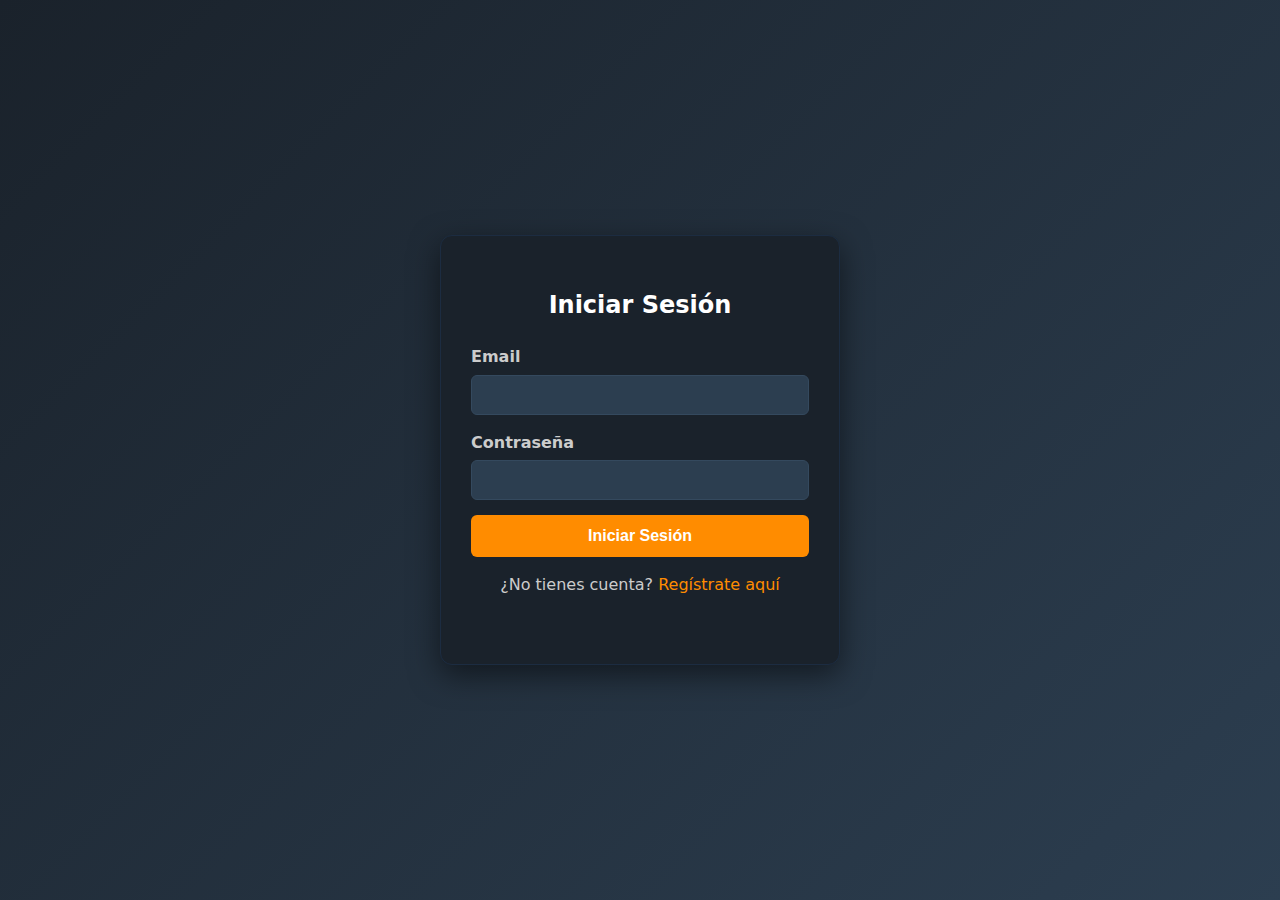
<file: login.html>
<!DOCTYPE html>
<html lang="es">
<head>
  <meta charset="UTF-8">
  <meta name="viewport" content="width=device-width, initial-scale=1.0">
  <title>Iniciar Sesión - ZOKKO</title>
  <link rel="stylesheet" href="style.css">
</head>
<body>
  <div class="auth-container">
    <div class="auth-card">
      <h2>Iniciar Sesión</h2>
      <form id="loginForm">
        <div class="form-group">
          <label for="loginEmail">Email</label>
          <input type="email" id="loginEmail" required>
        </div>
        <div class="form-group">
          <label for="loginPassword">Contraseña</label>
          <input type="password" id="loginPassword" required>
        </div>
        <button type="submit" class="btn btn-cta">Iniciar Sesión</button>
      </form>
      <p class="auth-link">
        ¿No tienes cuenta? <a href="register.html">Regístrate aquí</a>
      </p>
      <div id="loginMessage" class="message"></div>
    </div>
  </div>

  <script src="script.js"></script>
</body>
</html>
</file>
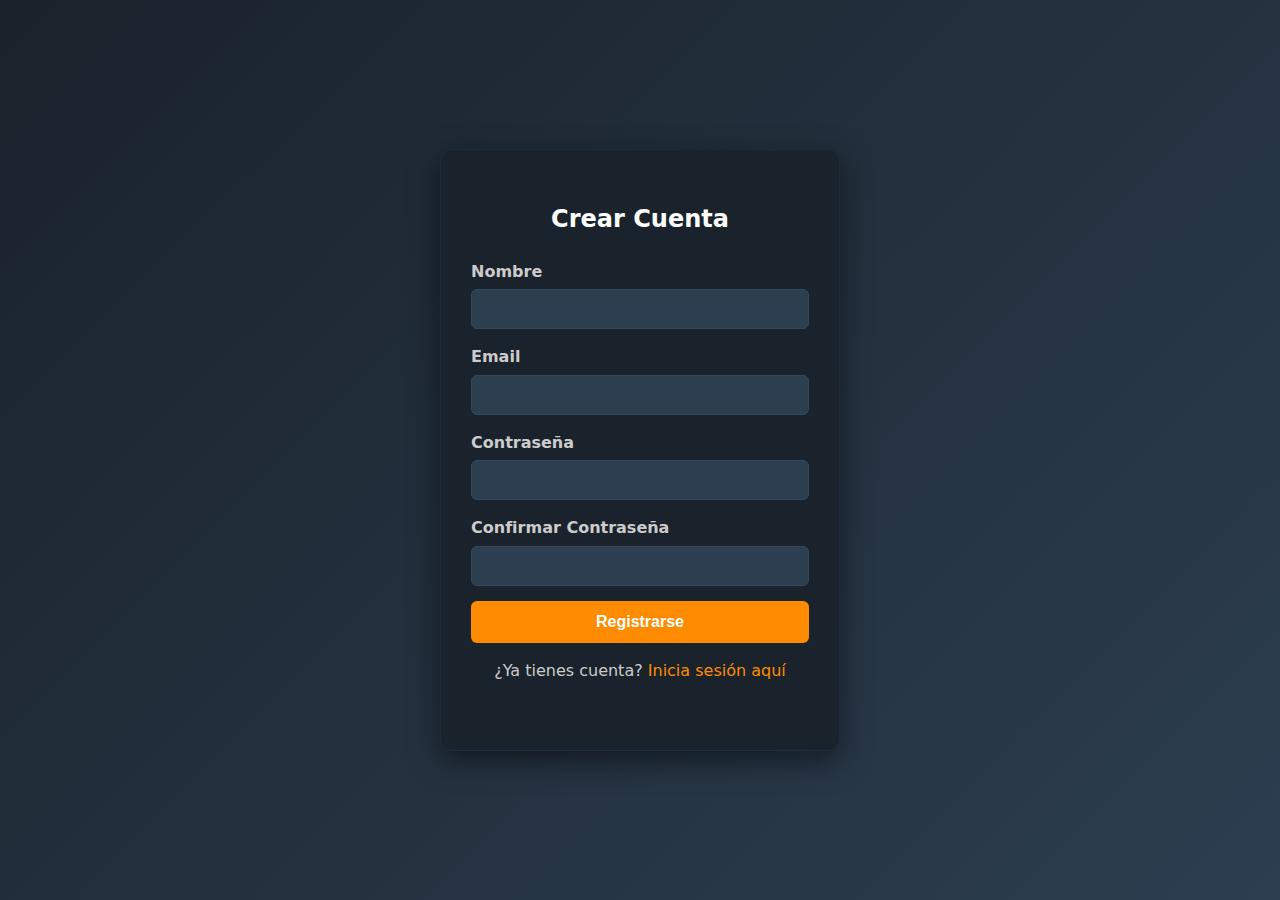
<file: register.html>
<!DOCTYPE html>
<html lang="es">
<head>
  <meta charset="UTF-8">
  <meta name="viewport" content="width=device-width, initial-scale=1.0">
  <title>Registrarse - ZOKKO</title>
  <link rel="stylesheet" href="style.css">
</head>
<body>
  <div class="auth-container">
    <div class="auth-card">
      <h2>Crear Cuenta</h2>
      <form id="registerForm">
        <div class="form-group">
          <label for="registerName">Nombre</label>
          <input type="text" id="registerName" required>
        </div>
        <div class="form-group">
          <label for="registerEmail">Email</label>
          <input type="email" id="registerEmail" required>
        </div>
        <div class="form-group">
          <label for="registerPassword">Contraseña</label>
          <input type="password" id="registerPassword" required minlength="6">
        </div>
        <div class="form-group">
          <label for="registerConfirmPassword">Confirmar Contraseña</label>
          <input type="password" id="registerConfirmPassword" required>
        </div>
        <button type="submit" class="btn btn-cta">Registrarse</button>
      </form>
      <p class="auth-link">
        ¿Ya tienes cuenta? <a href="login.html">Inicia sesión aquí</a>
      </p>
      <div id="registerMessage" class="message"></div>
    </div>
  </div>

  <script src="script.js"></script>
</body>
</html>
</file>
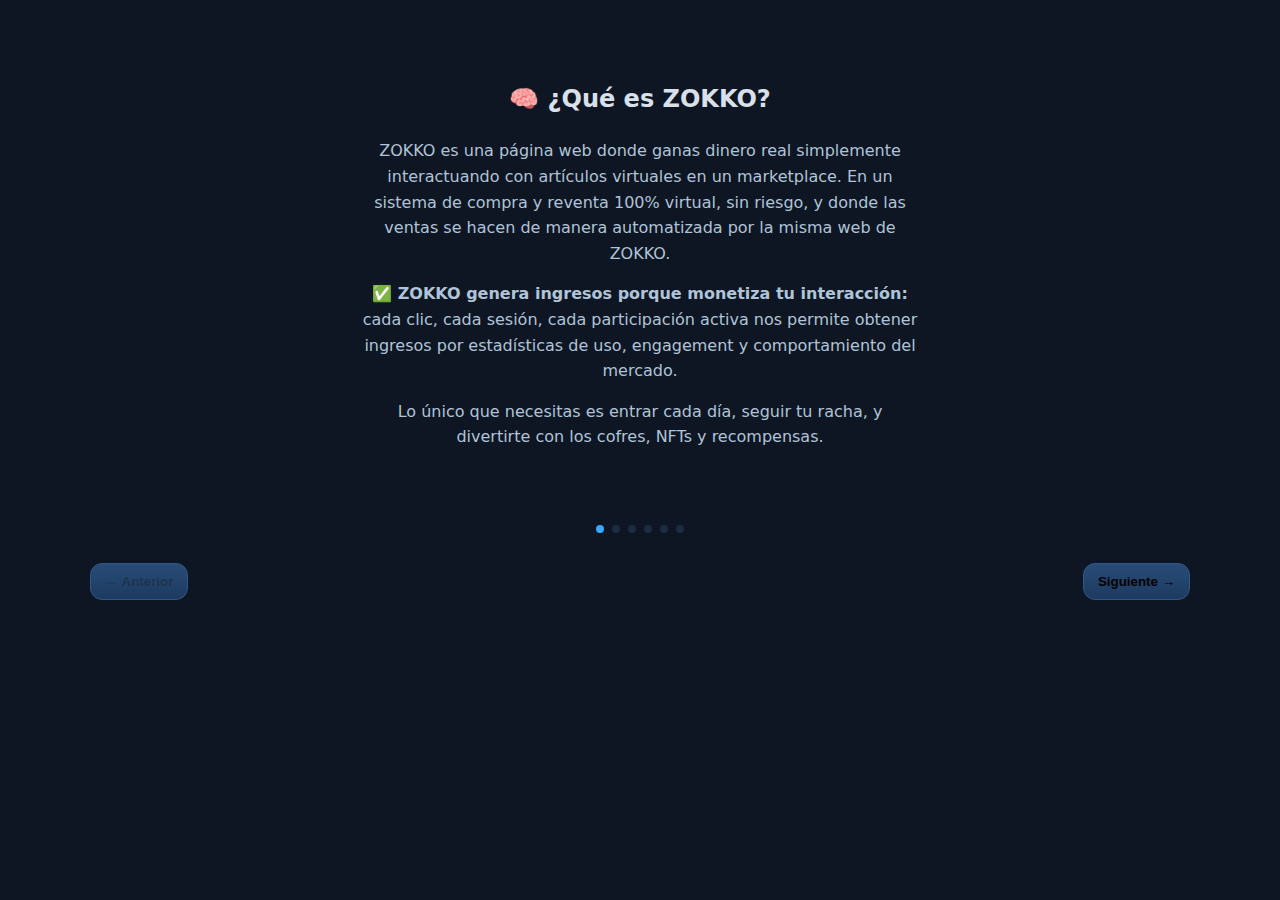
<file: tutorial.html>
<!DOCTYPE html>
<html lang="es">
<head>
  <meta charset="UTF-8" />
  <meta name="viewport" content="width=device-width, initial-scale=1.0" />
  <title>Tutorial — ZOKKO</title>
  <link rel="stylesheet" href="style.css" />
  <style>
    .tutorial-screen { display: none; padding: 40px 20px; text-align: center; max-width: 600px; margin: 0 auto; }
    .tutorial-screen.active { display: block; }
    .tutorial-screen h2 { font-size: 24px; margin: 20px 0; }
    .tutorial-screen p { line-height: 1.6; margin: 15px 0; color: var(--muted); }
    .tutorial-nav { display: flex; justify-content: space-between; margin-top: 30px; }
    .progress-dots { display: flex; justify-content: center; gap: 8px; margin: 20px 0; }
    .dot { width: 8px; height: 8px; border-radius: 50%; background: var(--border); }
    .dot.active { background: var(--pri); }
  </style>
</head>
<body style="background: var(--bg);">
  <div class="container" style="padding: 20px 0;">
    <div class="tutorial-screen active" data-step="1">
      <h2>🧠 ¿Qué es ZOKKO?</h2>
      <p>ZOKKO es una página web donde ganas dinero real simplemente interactuando con artículos virtuales en un marketplace. En un sistema de compra y reventa 100% virtual, sin riesgo, y donde las ventas se hacen de manera automatizada por la misma web de ZOKKO.</p>
      <p><strong>✅ ZOKKO genera ingresos porque monetiza tu interacción:</strong> cada clic, cada sesión, cada participación activa nos permite obtener ingresos por estadísticas de uso, engagement y comportamiento del mercado.</p>
      <p>Lo único que necesitas es entrar cada día, seguir tu racha, y divertirte con los cofres, NFTs y recompensas.</p>
    </div>
    <div class="tutorial-screen" data-step="2">
      <h2>💰 ¿Cómo ganas dinero?</h2>
      <p>En ZOKKO todo funciona con puntos.<br><strong>1 punto = $0.10 MXN.</strong></p>
      <p>Solo sigue estos pasos:</p>
      <ol style="text-align: left; margin: 15px auto; max-width: 400px;">
        <li>Compra artículos con tus puntos disponibles</li>
        <li>Espera el tiempo asignado (5 min, 1 hr, etc.)</li>
        <li>La app revende el artículo por ti (automáticamente)</li>
        <li>Ganas puntos → se convierten en dinero real 💵</li>
      </ol>
      <p>Tus ganancias siempre son seguras, programadas y visibles desde el panel principal.</p>
    </div>
    <div class="tutorial-screen" data-step="3">
      <h2>🎁 ¿Qué es la prueba gratuita?</h2>
      <p><strong>¡Comienza gratis, gana sin invertir!</strong></p>
      <p>ZOKKO te regala <strong>14 días de prueba gratuita</strong> para que puedas conocer y usar la app sin pagar nada.</p>
      <p>Durante este período puedes:</p>
      <ul style="text-align: left; margin: 15px auto; max-width: 400px;">
        <li>✅ Realizar hasta 5 compras virtuales por día</li>
        <li>✅ Ganar Dinero Real</li>
        <li>✅ Familiarizarte con el sistema de forma segura</li>
      </ul>
      <p><strong>¿Qué pasa cuando termina la prueba?</strong><br>Tienes dos opciones:<br>
        • Esperar 30 días y continuar en el plan gratuito mensual<br>
        • O comprar un plan para seguir generando ingresos al instante</p>
      <p>¿Cuándo puedes retirar tus ganancias?<br>Puedes hacer retiros semanales siempre que alcances el mínimo de retiro.<br>¡Tú controlas tu tiempo y tu dinero!</p>
    </div>
    <div class="tutorial-screen" data-step="4">
      <h2>📦 ¿Cómo comprar un plan?</h2>
      <p><strong>Sube de nivel con los planes ZOKKO</strong></p>
      <p>Si quieres seguir ganando después de la prueba, puedes comprar uno de nuestros planes escalables.</p>
      <p><strong>👉 Cada plan:</strong></p>
      <ul style="text-align: left; margin: 15px auto; max-width: 400px;">
        <li>Tiene un precio fijo</li>
        <li>Te da ganancias exactas</li>
        <li>Tiene artículos asignados por orden</li>
        <li>¡No hay riesgo ni sorpresas!</li>
      </ul>
      <p><strong>💳 Puedes pagar por Binance o SPEI</strong> y enviar el comprobante por WhatsApp para activarlo en minutos.</p>
    </div>
    <div class="tutorial-screen" data-step="5">
      <h2>🔐 Seguridad y soporte</h2>
      <p><strong>Nos tomamos tu confianza en serio.</strong></p>
      <ul style="text-align: left; margin: 15px auto; max-width: 400px;">
        <li>✅ Cada cuenta está protegida con seguridad avanzada</li>
        <li>✅ Control de IP y actividad sospechosa</li>
        <li>✅ No pedimos datos bancarios ni sensibles</li>
      </ul>
      <p><strong>📲 ¿Dudas o problemas?</strong><br>Nuestro equipo de soporte te atiende por WhatsApp todos los días.</p>
      <p>ZOKKO está diseñada para que ganes, disfrutes y evoluciones a tu ritmo.</p>
    </div>
    <div class="tutorial-screen" data-step="6">
      <h2>✅ ¡Listo para empezar!</h2>
      <p>Ahora conoces cómo funciona ZOKKO.</p>
      <p>Recuerda:</p>
      <ul style="text-align: left; margin: 15px auto; max-width: 400px;">
        <li>Ingresa diario para mantener tu racha</li>
        <li>Invita amigos y gana comisiones</li>
        <li>Sube de nivel con planes escalables</li>
      </ul>
      <button id="finishTutorial" class="btn btn-cta" style="margin-top:20px;">ENTENDIDO, EMPEZAR</button>
    </div>

    <div class="progress-dots" id="progressDots">
      <span class="dot active"></span>
      <span class="dot"></span>
      <span class="dot"></span>
      <span class="dot"></span>
      <span class="dot"></span>
      <span class="dot"></span>
    </div>

    <div class="tutorial-nav">
      <button id="prevBtn" class="btn" disabled>← Anterior</button>
      <button id="nextBtn" class="btn">Siguiente →</button>
    </div>
  </div>

  <script>
    let currentStep = 1;
    const totalSteps = 6;

    function showStep(step) {
      document.querySelectorAll('.tutorial-screen').forEach(el => el.classList.remove('active'));
      document.querySelector(`.tutorial-screen[data-step="${step}"]`).classList.add('active');
      
      document.querySelectorAll('.dot').forEach((el, i) => {
        el.classList.toggle('active', i === step - 1);
      });

      document.getElementById('prevBtn').disabled = (step === 1);
      document.getElementById('nextBtn').textContent = (step === totalSteps) ? 'Finalizar' : 'Siguiente →';
    }

    document.getElementById('nextBtn').addEventListener('click', () => {
      if (currentStep < totalSteps) {
        currentStep++;
        showStep(currentStep);
      } else {
        localStorage.setItem('zokko_tutorial_done', '1');
        window.location.href = 'dashboard.html';
      }
    });

    document.getElementById('prevBtn').addEventListener('click', () => {
      if (currentStep > 1) {
        currentStep--;
        showStep(currentStep);
      }
    });

    document.getElementById('finishTutorial')?.addEventListener('click', () => {
      localStorage.setItem('zokko_tutorial_done', '1');
      window.location.href = 'dashboard.html';
    });

    if (localStorage.getItem('zokko_tutorial_done')) {
      window.location.href = 'dashboard.html';
    }
  </script>
</body>
</html>
</file>
<file: style.css>
:root{
  --bg:#0d1622; --bg2:#0f1c2b; --card:#101e2d;
  --txt:#d9e0ea; --muted:#b0c3d8;
  --pri:#3aa7ff; --pri2:#1d8fff;
  --ok:#1fc77e; --warn:#ffcf5a;
  --chip:#1a2a3f; --chipb:#23364e;
  --border:#1c2c41;
  --shadow:0 8px 30px rgba(0,0,0,.25);
}

*{box-sizing:border-box;transition:all .2s ease}
html,body{
  margin:0;padding:0;
  font-family: 'Inter', system-ui, -apple-system, Segoe UI, Roboto, Arial, sans-serif;
  color:var(--txt);
  background: radial-gradient(1200px 600px at 50% -300px, #182a41 0%, #0d1622 50%, #0d1622 100%) fixed;
  line-height: 1.6;
}
a{color:inherit;text-decoration:none}
.container{width:min(1100px,92%);margin:0 auto}

.topbar{position:sticky;top:0;z-index:30;background:rgba(13,22,34,.7);backdrop-filter:blur(10px);border-bottom:1px solid var(--border)}
.topbar__inner{display:flex;align-items:center;justify-content:space-between;min-height:56px}
.brand{display:flex;align-items:center;gap:10px;font-weight:800;letter-spacing:.6px;font-family: 'Orbitron', sans-serif}
.spark{width:8px;height:8px;border-radius:50%;background:radial-gradient(circle,#b1f 0,#8ef 60%,transparent 100%);box-shadow:0 0 10px #8ef;animation:blink 2s infinite}
@keyframes blink{0%,100%{opacity:1}50%{opacity:.4}}
.menu{display:flex;align-items:center;gap:16px}
.menu .btn,.menu .btn-cta,.menu .link{font-size:.92rem}
.menu a:hover{opacity:.9}

.user-pill{background:linear-gradient(180deg,#1b2b41,#132236);padding:6px 10px;border-radius:999px;border:1px solid var(--border);font-size:.85rem}
.pts-badge{background:#0d2a4a;border:1px solid #2a4c78;border-radius:999px;padding:6px 10px;font-weight:700}

.btn{background:linear-gradient(180deg,#284b77,#1d3b60);border:1px solid #315884;border-radius:12px;padding:10px 14px;cursor:pointer;font-weight:600}
.btn:hover{filter:brightness(1.06)}
.btn-ghost{background:transparent;border:1px solid #345;color:#b0c3d8}
.btn-cta{background:linear-gradient(180deg,#ffa61e,#ff8c00);color:#151b24;border:none}
.btn-primary{background:linear-gradient(180deg,#3aa7ff,#1d8fff);border:1px solid #58b4ff}
.btn-lg{padding:14px 24px;font-size:1.1rem;border-radius:16px}

.hero{padding:60px 0 24px;display:flex;align-items:center;justify-content:center;background:radial-gradient(circle at 50% 0%, rgba(13,22,34,0.8) 0%, #0d1622 100%)}
.hero__inner{text-align:center;max-width:800px}
.hero-title{font-size:34px;margin:0 0 10px;font-weight:800;font-family: 'Orbitron', sans-serif}
.hero-subtitle{color:var(--muted);margin:0 0 20px;font-size:1.1rem}
.hero__actions{display:flex;gap:12px;margin-top:14px;justify-content:center}
.divider{width:100%;height:1px;background:var(--border);margin:30px 0}

.logo-large{
  display:flex;align-items:center;justify-content:center;gap:12px;margin-bottom:20px;
}
.logo-large .spark-logo{
  width:32px;height:32px;border-radius:50%;background:radial-gradient(circle,#b1f 0,#8ef 60%,transparent 100%);box-shadow:0 0 15px #8ef;animation:blink 2s infinite;
}
.logo-large h1{
  font-size:2.5rem;font-weight:800;font-family: 'Orbitron', sans-serif;
  background:linear-gradient(90deg,#8ef,#b1f);-webkit-background-clip:text;background-clip:text;color:transparent;
}

.sitefoot{padding:24px 0;border-top:1px solid var(--border);margin-top:30px;color:var(--muted);text-align:center;font-size:.9rem}

.auth-overlay{position:fixed;inset:0;background:rgba(0,0,0,.45);display:grid;place-items:center}
.auth-card{width:min(520px,92%);background:var(--card);border:1px solid var(--border);border-radius:16px;overflow:hidden}
.auth-tabs{display:flex;gap:6px;padding:10px 12px;border-bottom:1px solid var(--border)}
.auth-tab{background:#152336;border:1px solid #2a405c;color:#a7bee0;border-radius:999px;padding:6px 10px;cursor:pointer;font-weight:600}
.auth-tab.active{background:linear-gradient(180deg,#3aa7ff,#1d8fff);color:#08121f}
.auth-body{padding:14px}
.fld{display:grid;gap:6px}
input{background:#0f2135;border:1px solid #2a3c54;color:#d5e2f3;border-radius:10px;padding:10px 12px;width:100%}
input:focus{border-color:#4c7fc0}

.cardsec{padding:26px 0}
.cardsec .container>h2{margin:8px 0 14px;font-weight:700;font-size:1.5rem}

.mk-grid-horizontal{
  display:flex;
  gap:16px;
  padding:0 10px;
  overflow-x:auto;
  scrollbar-width:thin;
  scrollbar-color:var(--border) var(--card);
}
.mk-grid-horizontal::-webkit-scrollbar{height:6px;}
.mk-grid-horizontal::-webkit-scrollbar-thumb{background:var(--border);border-radius:10px;}
.mk-card{
  position:relative;
  display:grid;
  gap:10px;
  background:#0f2030;
  border:1px solid #1b2a3a;
  border-radius:14px;
  padding:14px;
  box-shadow:var(--shadow);
  transition:.2s;
  min-width:260px;
  max-width:260px;
}
.mk-card:hover{transform:translateY(-2px);box-shadow:0 8px 20px rgba(0,0,0,.25);}
.mk-head{
  display:grid;
  grid-template-columns:auto 1fr auto;
  align-items:center;
  gap:.65rem;
  margin-bottom:.35rem;
}
.mk-emoji{font-size:28px;line-height:1;filter:drop-shadow(0 1px 0 rgba(0,0,0,.35));}
.mk-title{font-weight:700;font-size:1rem;}
.mk-badge{font-size:12px;padding:2px 8px;border-radius:999px;background:#0b2a3f;border:1px solid #103a57;}
.mk-price b{font-size:15px;}
.mk-meta{font-size:12px;opacity:.7;}
.mk-cta{display:flex;justify-content:center;}
.btn-buy{width:100%;padding:8px;font-size:.9rem;border-radius:8px;}

.plans-section{margin:20px 0;}
.plans-container{
  display:grid;
  grid-template-columns:repeat(auto-fit,minmax(300px,1fr));
  gap:20px;
}
.plan-active.card{
  background:var(--card);
  border:1px solid var(--border);
  border-radius:16px;
  padding:20px;
  margin-top:10px;
}
.plan-active .plan-row{
  display:flex;
  justify-content:space-between;
  align-items:center;
  margin-bottom:8px;
}
.plan-active .plan-bar{
  height:6px;
  background:#0b2a45;
  border-radius:999px;
  overflow:hidden;
  margin:8px 0;
}
.plan-active .plan-bar span{
  display:block;
  height:100%;
  background:linear-gradient(90deg,#3aa7ff,#1fc77e);
}
.plan-active .plan-row small{
  opacity:0.8;
  font-size:0.85rem;
}

.plan-card{
  display:grid;
  gap:10px;
  background:linear-gradient(180deg,#0f2135,#0b1a2a);
  border:1px solid var(--border);
  border-radius:16px;
  padding:16px;
  box-shadow:var(--shadow);
  transition:.2s;
}
.plan-card:hover{transform:translateY(-2px);box-shadow:0 8px 20px rgba(0,0,0,.25);}
.plan-top{
  display:flex;
  align-items:center;
  justify-content:space-between;
  gap:12px;
}
.plan-title{font-weight:700;font-size:16px;}
.plan-badge{font-size:12px;background:#0e2c4a;border:1px solid #1f4f7a;border-radius:999px;padding:2px 8px;}
.plan-price b{font-size:18px;}
.plan-list{margin:0;padding-left:18px;display:grid;gap:6px;}

.referrals-section{margin:20px 0;}
.ref-wrap{
  background:var(--card);
  border:1px solid var(--border);
  border-radius:14px;
  padding:14px;
  display:grid;
  gap:12px;
}
.ref-code-line{
  display:flex;
  gap:8px;
  align-items:center;
  margin-bottom:10px;
}
.ref-code-line code{
  flex:1;
  font-size:0.9rem;
  padding:6px 10px;
  border-radius:8px;
  background:#0f2135;
  border:1px solid #2a3c54;
  overflow:hidden;
  text-overflow:ellipsis;
  white-space:nowrap;
}
.ref-count{font-size:0.9rem;color:var(--muted);}

.balance-section{margin:20px 0;}
.balance-card{
  background:linear-gradient(145deg,#0f2135,#0a1623);
  border:1px solid var(--border);
  border-radius:20px;
  padding:24px;
  position:relative;
  overflow:hidden;
  box-shadow:var(--shadow);
}
.balance-card::before{
  content:"";
  position:absolute;
  top:-50%;
  left:-50%;
  width:200%;
  height:200%;
  background:radial-gradient(circle,rgba(58,167,255,0.1) 0%,transparent 70%);
  z-index:-1;
}
.balance-header{
  display:flex;
  justify-content:space-between;
  align-items:start;
  margin-bottom:20px;
}
.balance-amount{text-align:center;margin:20px 0;}
.balance-actions{
  display:flex;
  gap:12px;
  justify-content:center;
  flex-wrap:wrap;
}
.stats-row{
  display:flex;
  gap:16px;
  justify-content:space-between;
  margin-top:20px;
}
.stat-item{
  background:rgba(16,30,45,0.6);
  border:1px solid var(--border);
  border-radius:16px;
  padding:16px;
  text-align:center;
  backdrop-filter:blur(10px);
  flex:1;
  min-width:120px;
}
.stat-icon{font-size:24px;margin-bottom:8px;}
.stat-value{font-size:22px;font-weight:800;margin:4px 0;}
.stat-label{font-size:0.85rem;color:var(--muted);}

.section-header{
  display:flex;
  justify-content:space-between;
  align-items:center;
  margin-bottom:16px;
}
.section-header h2{font-weight:700;font-size:1.4rem;margin:0;}
.view-link{color:var(--pri);font-size:0.9rem;text-decoration:none;}
.view-link:hover{text-decoration:underline;}

.history-short{
  max-height:200px;
  overflow-y:auto;
  padding-right:8px;
}
.history-short .hist-item{
  padding:10px;
  margin-bottom:8px;
}

.empty{text-align:center;padding:20px;color:var(--muted);font-style:italic;}
.plan-row{display:flex;justify-content:space-between;align-items:center;margin-bottom:6px;}
.plan-row b{font-size:16px;}
.plan-row small{opacity:0.8;}

.btn:focus,.btn-cta:focus,.btn-primary:focus,input:focus{
  outline:2px solid var(--pri);
  outline-offset:2px;
}

@media(max-width:768px){
  .hero{padding:40px 0 16px}
  .hero-title{font-size:24px}
  .hero-subtitle{font-size:1rem}
  .btn-lg{padding:12px 20px;font-size:1rem}
  .logo-large h1{font-size:2rem}
  .casino-hero{flex-direction:column;gap:12px;text-align:center}
  .dash-grid{grid-template-columns:1fr;}
  .stats-row{flex-direction:column;gap:12px;}
  .mk-card{min-width:220px;max-width:220px;}
  .plans-container{grid-template-columns:1fr;}
}

@media(max-width:480px){
  .hero{padding:30px 0 12px}
  .hero-title{font-size:20px}
  .hero-subtitle{font-size:.9rem}
  .btn-lg{padding:10px 16px;font-size:.9rem}
  .logo-large{gap:8px}
  .logo-large h1{font-size:1.5rem}
  .hero__actions{flex-direction:column}
  .mk-card{min-width:180px;max-width:180px;}
}
/* Estilos para el video promocional */
.video-container {
  width: 100%;
  max-width: 800px;
  margin: 40px auto;
  border-radius: 12px;
  overflow: hidden;
  box-shadow: 0 10px 30px rgba(0, 0, 0, 0.5);
  position: relative;
}

.promo-video {
  width: 100%;
  height: auto;
  display: block;
}
/* Estilos para la imagen de la billetera */
.wallet-icon {
  width: 24px;
  height: 24px;
  position: absolute;
  top: 10px;
  right: 10px;
  border-radius: 50%; /* Opcional: para darle forma circular */
}

.balance-card {
  position: relative;
}
.wallet-icon {
 width: 48px;
height: 48px;
  position: absolute;
  top: 10px;
  right: 10px;
  border-radius: 50%;
  box-shadow: 0 0 10px rgba(255, 165, 0, 0.5);
}
/* Estilos para el modal */
.modal {
  display: none;
  position: fixed;
  z-index: 1000;
  left: 0;
  top: 0;
  width: 100%;
  height: 100%;
  background-color: rgba(0, 0, 0, 0.5);
}

.modal-content {
  background-color: #fff;
  margin: 15% auto;
  padding: 20px;
  border-radius: 10px;
  width: 80%;
  max-width: 400px;
  position: relative;
}

.close {
  position: absolute;
  top: 10px;
  right: 15px;
  font-size: 28px;
  font-weight: bold;
  cursor: pointer;
}

.close:hover {
  color: #ff6600;
}

.modal input {
  width: 100%;
  padding: 10px;
  margin: 10px 0;
  border: 1px solid #ccc;
  border-radius: 5px;
}
/* Estilos para stats */
.stats-row {
  display: flex;
  justify-content: space-between;
  margin: 20px 0;
}

.stat-item {
  background: #1a222b;
  padding: 15px;
  border-radius: 8px;
  text-align: center;
  flex: 1;
  margin: 0 5px;
}

.stat-icon {
  font-size: 24px;
  margin-bottom: 5px;
}

.stat-value {
  font-size: 20px;
  font-weight: bold;
}

.stat-label {
  font-size: 12px;
  color: #ccc;
}

/* Estilos para marketplace */
.marketplace-section {
  margin: 30px 0;
}

.marketplace-grid {
  display: grid;
  grid-template-columns: repeat(auto-fit, minmax(250px, 1fr));
  gap: 20px;
}

.product-card {
  background: #1a222b;
  padding: 15px;
  border-radius: 8px;
  text-align: center;
}

.product-card h4 {
  margin: 0 0 10px 0;
}

.product-card p {
  margin: 0 0 15px 0;
  color: #ccc;
}

/* Estilos para planes */
.plans-section {
  margin: 30px 0;
}

.plan-card {
  background: #1a222b;
  padding: 15px;
  border-radius: 8px;
  margin: 10px 0;
}

.plan-card h4 {
  margin: 0 0 10px 0;
}

.plan-card p {
  margin: 0 0 10px 0;
  color: #ccc;
}

.plan-card ul {
  list-style: none;
  padding: 0;
  margin: 0 0 15px 0;
}

.plan-card li {
  margin: 5px 0;
  color: #ccc;
}
/* Estilos para el marketplace */
.marketplace-section {
  margin: 30px 0;
}

.product-row {
  display: flex;
  justify-content: space-between;
  gap: 20px;
  margin-bottom: 20px;
}

.product-card {
  background: #1a222b;
  padding: 20px;
  border-radius: 12px;
  text-align: center;
  transition: transform 0.3s ease, box-shadow 0.3s ease;
  box-shadow: 0 6px 12px rgba(0, 0, 0, 0.4);
  flex: 1;
  min-width: 250px;
}

.product-card:hover {
  transform: translateY(-5px);
  box-shadow: 0 12px 24px rgba(0, 0, 0, 0.5);
}

.product-image {
  width: 80px;
  height: 80px;
  margin-bottom: 15px;
  border-radius: 12px;
  object-fit: cover;
}

.product-card h4 {
  margin: 0 0 10px 0;
  font-size: 16px;
  font-weight: bold;
  color: #fff;
}

.product-card p {
  margin: 0 0 15px 0;
  color: #ccc;
  font-size: 14px;
}

.btn-primary {
  background: #007bff;
  color: white;
  border: none;
  padding: 8px 16px;
  border-radius: 6px;
  cursor: pointer;
  font-weight: bold;
  transition: background 0.3s ease;
}

.btn-primary:hover {
  background: #0056b3;
}
/* Estilos para los planes */
.plans-section {
  margin: 30px 0;
}

.plan-row {
  display: flex;
  justify-content: space-between;
  gap: 20px;
  margin-bottom: 20px;
}

.plan-card {
  background: #1a222b; /* Fondo oscuro base */
  padding: 20px;
  border-radius: 12px;
  text-align: center;
  transition: transform 0.3s ease, box-shadow 0.3s ease;
  box-shadow: 0 6px 12px rgba(0, 0, 0, 0.4);
  flex: 1;
  min-width: 250px;
  color: white; /* Texto blanco por defecto */
}

/* Plan Impulso - Azul profundo */
.plan-card:nth-child(1) {
  background: #16213e;
  color: white;
}

/* Plan Plata - Gris plateado metalizado */
.plan-card:nth-child(2) {
  background: #808080;
  color: #1a222b; /* Texto oscuro para contraste */
}

/* Plan Oro - Oro realista */
.plan-card:nth-child(3) {
  background: #d4af37;
  color: #1a222b;
}

/* Plan Platino - Platino brillante */
.plan-card:nth-child(4) {
  background: #c0c0c0;
  color: #1a222b;
}

/* Plan Diamante - Azul marino profundo */
.plan-card:nth-child(5) {
  background: #2980b9;
  color: white;
}

/* Plan Titán - Morado púrpura premium */
.plan-card:nth-child(6) {
  background: #6c5ce7;
  color: white;
}

/* Plan Leyenda - Naranja cobre premium */
.plan-card:nth-child(7) {
  background: #e67e22;
  color: white;
}

.plan-card:hover {
  transform: translateY(-5px);
  box-shadow: 0 12px 24px rgba(0, 0, 0, 0.5);
}

.plan-image {
  width: 80px;
  height: 80px;
  margin-bottom: 15px;
  border-radius: 12px;
  object-fit: cover;
}

.plan-card h4 {
  margin: 0 0 10px 0;
  font-size: 18px;
  font-weight: bold;
  color: inherit; /* Hereda el color del plan */
}

.plan-card p {
  margin: 0 0 15px 0;
  color: inherit; /* Hereda el color del plan */
  font-size: 14px;
}

.plan-card ul {
  list-style: none;
  padding: 0;
  margin: 0 0 15px 0;
  text-align: left;
}

.plan-card li {
  margin: 5px 0;
  color: inherit; /* Hereda el color del plan */
  font-size: 12px;
}

.btn-cta {
  background: #ff8c00;
  color: white;
  border: none;
  padding: 8px 16px;
  border-radius: 6px;
  cursor: pointer;
  font-weight: bold;
  transition: background 0.3s ease;
  width: 100%;
}

.btn-cta:hover {
  background: #ff6600;
}
/* Estilos para el nombre del usuario y botón de salir */
.user-info {
  display: flex;
  justify-content: flex-end;
  align-items: center;
  padding: 10px 20px;
  background: #1a222b;
  border-bottom: 1px solid #2c3e50;
}

.user-info span {
  color: white;
  margin-right: 20px;
  font-weight: bold;
}

.btn-logout {
  background: #ff6600;
  color: white;
  border: none;
  padding: 5px 10px;
  border-radius: 4px;
  cursor: pointer;
  font-weight: bold;
}

.btn-logout:hover {
  background: #ff4500;
}
/* Estilos para el video promocional */
.video-container {
  width: 100%;
  max-width: 800px;
  margin: 40px auto;
  border-radius: 12px;
  overflow: hidden;
  box-shadow: 0 10px 30px rgba(0, 0, 0, 0.5);
  position: relative;
}

.promo-video {
  width: 100%;
  height: auto;
  display: block;
}
/* Estilos para login y register */
.auth-container {
  display: flex;
  justify-content: center;
  align-items: center;
  min-height: 100vh;
  background: linear-gradient(135deg, #1a222b, #2c3e50);
  padding: 20px;
}

.auth-card {
  background: #1a222b;
  padding: 30px;
  border-radius: 12px;
  box-shadow: 0 10px 30px rgba(0, 0, 0, 0.5);
  width: 100%;
  max-width: 400px;
  text-align: center;
}

.auth-card h2 {
  margin-bottom: 20px;
  color: white;
  font-size: 24px;
}

.form-group {
  margin-bottom: 15px;
  text-align: left;
}

.form-group label {
  display: block;
  margin-bottom: 5px;
  color: #ccc;
  font-weight: bold;
}

.form-group input {
  width: 100%;
  padding: 10px;
  border: 1px solid #34495e;
  border-radius: 6px;
  background: #2c3e50;
  color: white;
  font-size: 16px;
}

.form-group input:focus {
  outline: none;
  border-color: #ff8c00;
}

.btn-cta {
  background: #ff8c00;
  color: white;
  border: none;
  padding: 12px 20px;
  border-radius: 6px;
  cursor: pointer;
  font-weight: bold;
  width: 100%;
  font-size: 16px;
}

.btn-cta:hover {
  background: #ff6600;
}

.auth-link {
  margin-top: 15px;
  color: #ccc;
}

.auth-link a {
  color: #ff8c00;
  text-decoration: none;
}

.auth-link a:hover {
  text-decoration: underline;
}

.message {
  margin-top: 15px;
  padding: 10px;
  border-radius: 6px;
  font-weight: bold;
}

.message.success {
  background: #27ae60;
  color: white;
}

.message.error {
  background: #e74c3c;
  color: white;
}
</file>
